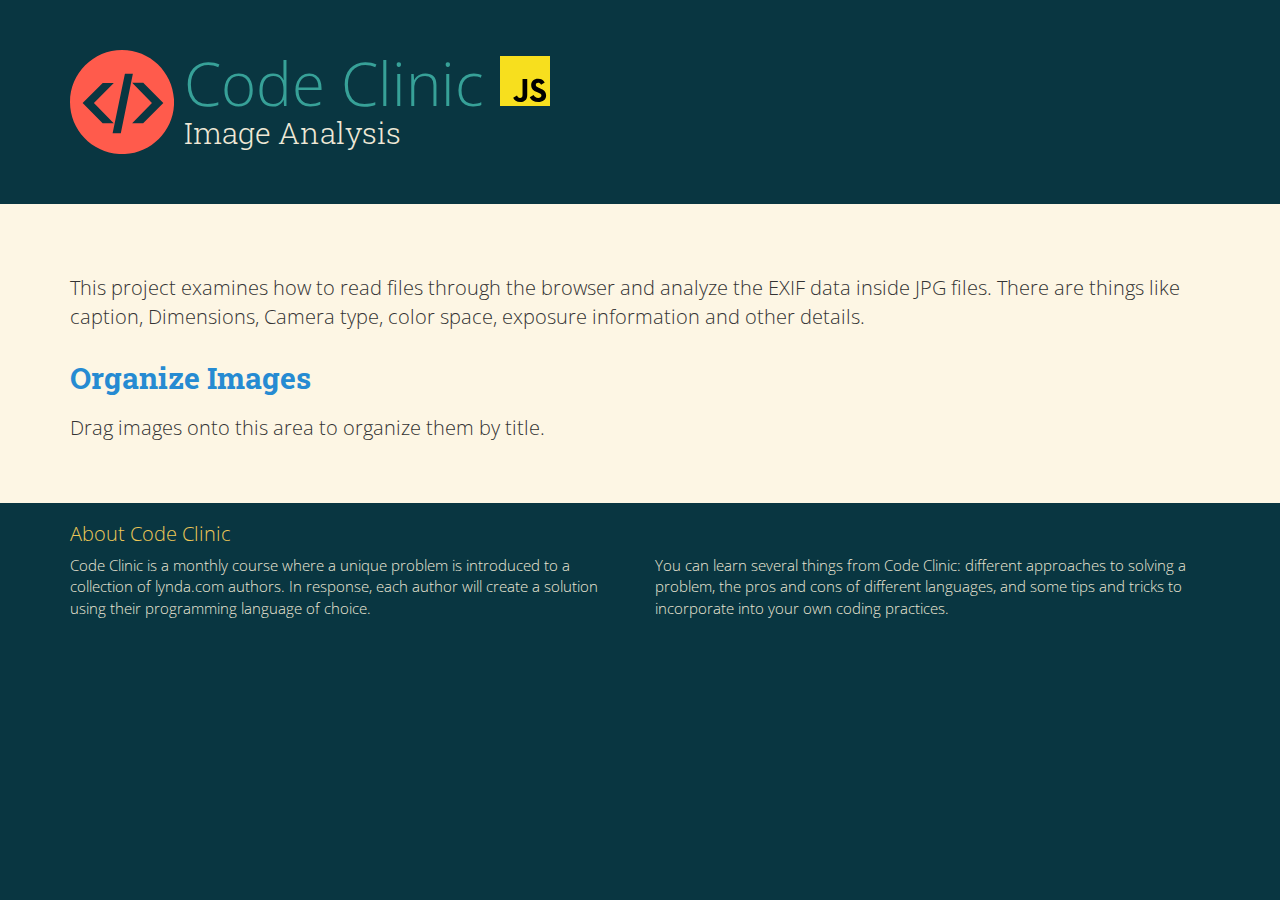
<file: builds/development/index.html>
<!DOCTYPE html>
<html lang="en">

<head>
  <meta charset="UTF-8">
  <title>Code Clinic--JavaScript</title>
  <link rel="stylesheet" href="https://maxcdn.bootstrapcdn.com/bootstrap/3.3.1/css/bootstrap.min.css">
  <link rel="stylesheet" href="css/style.css">
  <meta name="viewport" content="width=device-width, initial-scale=1">
</head>

<body>
  <header class="header">
    <div class="branding container">
      <div class="logo"><img src="images/codeclinicicon.svg" alt="Code Clinic Logo"></div>
    <div class="body">
        <h1>Code Clinic <span class="language"><img src="images/javascriptlogo.svg" alt="JavaScript Logo"></span></h1>
        <h2>Image Analysis</h2>
      </div>
    </div>
  </header>
  <div class="main app">
    <div class="container">
      <div class="row">
        <div class="instructions col-md-12">
          <p>This project examines how to read files through the browser and analyze the EXIF data inside JPG files. There are things like caption, Dimensions, Camera type, color space, exposure information and other details.</p>
        </div>
    </div>
      <div class="row">
        <div class="col-md-12">
        <h2>Organize Images</h2>
          <div id="dropzone" class="dropzone">
            <p>Drag images onto this area to organize them by title.</p>
          </div>
          <div id="status"></div>
        </div>
    </div>
    </div><!-- container -->
  </div><!-- main -->
  <footer class="footer container">
    <div class="row">
      <div class="col-md-12">
        <h2>About Code Clinic</h2>
      </div>
    </div>
    <div class="row">
      <p class="col-md-6">Code Clinic is a monthly course where a unique problem is introduced to a collection of lynda.com authors. In response, each author will create a solution using their programming language of choice. </p>
      <p class="col-md-6">You can learn several things from Code Clinic: different approaches to solving a problem, the pros and cons of different languages, and some tips and tricks to incorporate into your own coding practices.</p>
    </div>
  </footer>
<script src="https://ajax.googleapis.com/ajax/libs/jquery/1.11.1/jquery.min.js"></script>
<script src="https://maxcdn.bootstrapcdn.com/bootstrap/3.3.1/js/bootstrap.min.js"></script>
<script src="js/jpegmeta.js"></script>
<script src="js/myscript.js"></script>
</body>
</html>
</file>
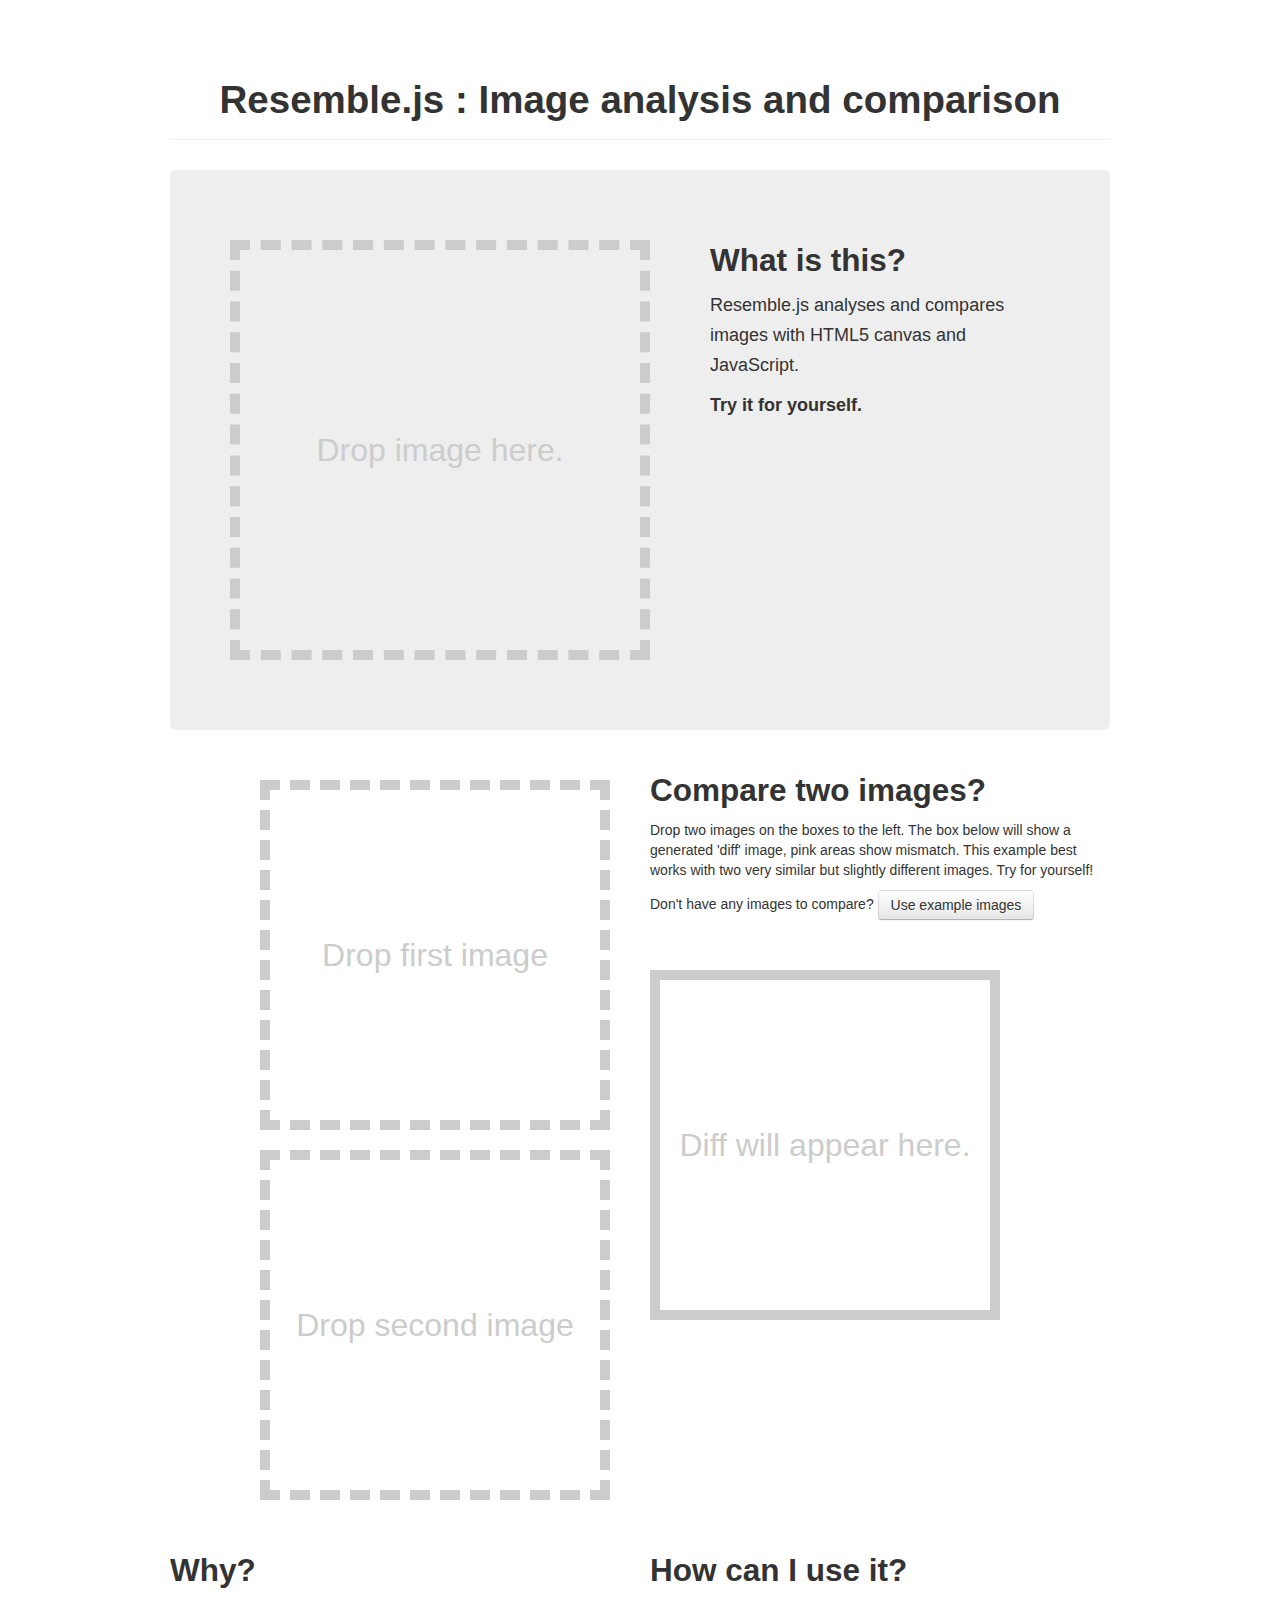
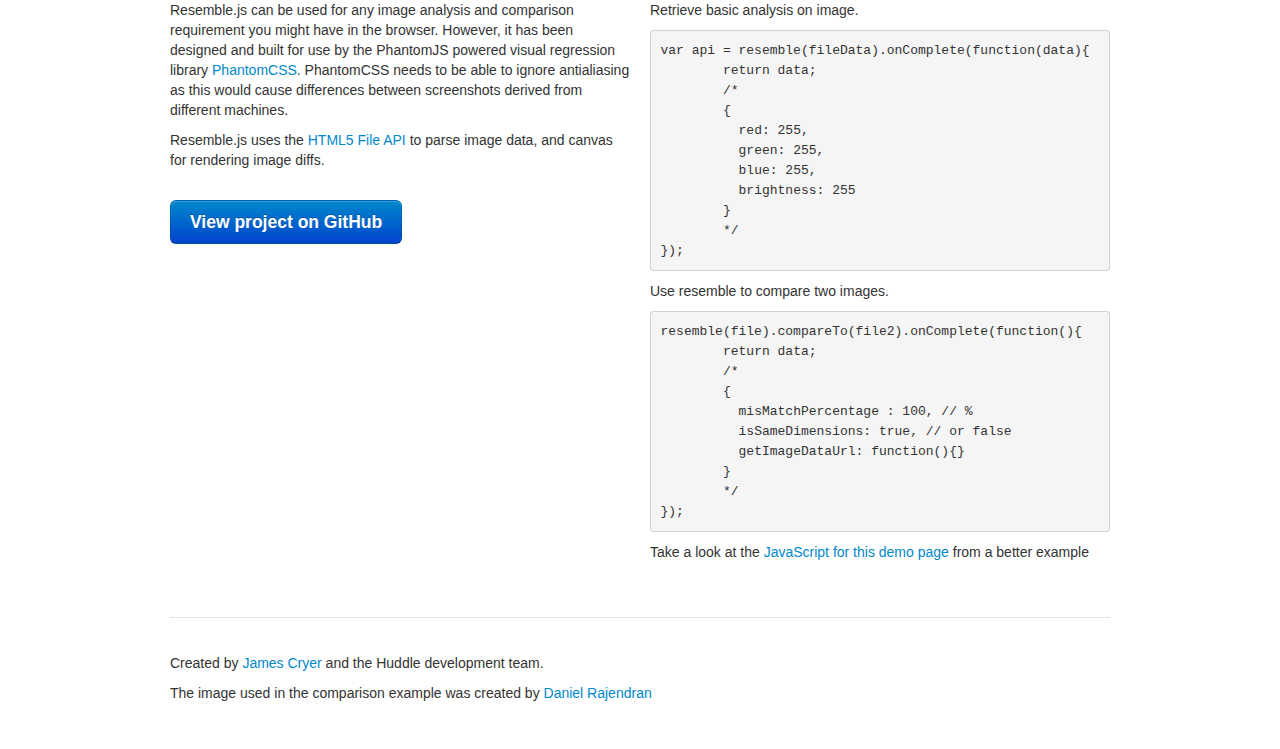
<file: libraries/Resemble.js-master/index.html>
<!DOCTYPE html>
<html>
	<head>
		<meta charset="utf-8">
		<meta http-equiv="X-UA-Compatible" content="IE=edge,chrome=1">
		<title>Resemble.js : Image analysis</title>
		<meta name="description" content="">
		<meta name="viewport" content="width=device-width">
		<link rel="stylesheet" href="libs/twitter-bootstrap/bootstrap.min.css">
		<link rel="stylesheet" href="demoassets/resemble.css?v1">		
	</head>
	<body>
		<div class="container">
			<header>
				<div class="page-header">
					<h1>Resemble.js : Image analysis and comparison</h1>
				</div>
			</header>
	
			<section role="main">
				<div class="row">
					<div class="span12">
						<div class="hero-unit">
							<div class="row">
								<div class="span6">
									<p>
										<div id="drop-zone" class="drop-zone">
											Drop image here.
										</div>
									</p>
								</div>
								<div class="span4">
									<h2>What is this?</h2>
									<p>
										Resemble.js analyses and compares images with HTML5 canvas and JavaScript.
									</p>
									<p>
										<strong>Try it for yourself.</strong>
									</p>
									<div id="image-data" style="display:none">

										RGB
									    <div class="progress progress-danger">
										    <div id="red" class="bar" style="width: 0%;"></div>
									    </div>
									    <div class="progress progress-success">
										    <div id="green" class="bar" style="width: 0%;"></div>
									    </div>
									    <div class="progress">
										    <div id="blue" class="bar" style="width: 0%;"></div>
									    </div>

									    Brightness
									    <div class="progress progress-warning">
									    	<div id="brightness" class="bar" style="width: 0%;"></div>
									    </div>

									</div>
								</div>
							</div>
						</div>
					</div>
				</div>
				<div class="row">
					<div class="span12">
						<div class="row">
							<div class="span6">
								<div id="dropzone1" class="small-drop-zone">
									Drop first image
								</div>
								<div id="dropzone2" class="small-drop-zone">
									Drop second image
								</div>
							</div>
							<div class="span6">
								<h2>Compare two images?</h2>
								<p>
									Drop two images on the boxes to the left.  The box below will show a generated 'diff' image, pink areas show mismatch.  This example best works with two very similar but slightly different images.  Try for yourself!
								</p>
								<p>
								Don't have any images to compare? <button class="btn" id="example-images">Use example images</button>
								</p>
								<div id="image-diff" class="small-drop-zone">
									Diff will appear here.
								</div>
								<br/>

								<div class="btn-group buttons" style="display:none">
									<button class="btn active" id="raw">Ignore nothing</button>
									<button class="btn" id="colors">Ignore colors</button>
									<button class="btn" id="antialising">Ignore antialiasing</button>
								</div>

								<br/>
								<br/>

								<div class="btn-group buttons" style="display:none">
									<button class="btn active" id="pink">Pink</button>
									<button class="btn" id="yellow">Yellow</button>
								</div>
								<br/>
								<br/>

								<div class="btn-group buttons" style="display:none">
									<button class="btn active" id="flat">Flat</button>
									<button class="btn" id="movement">Movement</button>
									<button class="btn" id="flatDifferenceIntensity">Flat with diff intensity</button>
									<button class="btn" id="movementDifferenceIntensity">Movement with diff intensity</button>
								</div>
								<br/>
								<br/>

								<div class="btn-group buttons" style="display:none">
									<button class="btn active" id="opaque">Opaque</button>
									<button class="btn" id="transparent">Transparent</button>
								</div>

								<br/>
								<br/>
								<div id="diff-results" style="display:none;">
									<p>
										<strong>The second image is <span id="mismatch"></span>% different compared to the first.
										<span id="differentdimensions" style="display:none;">And they have different dimensions.</span></strong>
									</p>
									<p>
										Use the buttons above to change the comparison algorithm.  Perhaps you don't care about color? Annoying antialiasing causing too much noise?  Resemble.js offers multiple comparison options.
									</p>
								</div>
								
								<p id="thesame" style="display:none;">
									<strong>These images are the same!</strong>
								</p>
							</div>
						</div>
					</div>
				</div>
				<br/><br/>
				<div class="row">
					<div class="span6">
						<h2>Why?</h2>
						<p>
							Resemble.js can be used for any image analysis and comparison requirement you might have in the browser. However, it has been designed and built for use by the PhantomJS powered visual regression library <a href="https://github.com/Huddle/PhantomCSS" target="_blank">PhantomCSS</a>. PhantomCSS needs to be able to ignore antialiasing as this would cause differences between screenshots derived from different machines.
						</p>
						<p>
							Resemble.js uses the <a href="http://www.w3.org/TR/file-upload/" target="_blank">HTML5 File API</a> to parse image data, and canvas for rendering image diffs.  
						</p>
						<p>
							<br/>
							<a class="btn btn-large btn-primary" href="https://github.com/Huddle/Resemble.js"><strong>View project on GitHub</strong></a>
						</p>
					</div>
					<div class="span6">
						<h2>How can I use it?</h2>
						<p>Retrieve basic analysis on image.</p>
						<pre>
var api = resemble(fileData).onComplete(function(data){
	return data;
	/*
	{
	  red: 255,
	  green: 255,
	  blue: 255,
	  brightness: 255
	}
	*/
});</pre>
						<p>Use resemble to compare two images.</p>
						<pre>
resemble(file).compareTo(file2).onComplete(function(){
	return data;
	/*
	{
	  misMatchPercentage : 100, // %
	  isSameDimensions: true, // or false
	  getImageDataUrl: function(){}
	}
	*/
});</pre>
<p>Take a look at the <a href="demoassets/main.js" target="_blank">JavaScript for this demo page</a> from a better example</p>
					</div>
				</div>
			</section>
	  
			<footer class="footer">
				<p>	
					Created by <a href="https://github.com/jamescryer" target="_blank">James Cryer</a> and the Huddle development team.
				</p>
				<p>
					The image used in the comparison example was created by <a href="https://twitter.com/Shadowise" target="_blank">Daniel Rajendran</a>
				</p>
			</footer>
		</div>
		<script src="https://ajax.googleapis.com/ajax/libs/jquery/1.9.1/jquery.min.js"></script>
		<script src="resemble.js"></script>
		<script src="demoassets/main.js"></script>
	</body>
</html>
</file>
<file: builds/development/css/style.css>
@import url(http://fonts.googleapis.com/css?family=Open+Sans:400,300,700,800|Roboto+Slab:400,100,300,700);
/**  Basic Page CSS **/

html {
  font-size: 62.5%;
}

body {
  font-family: "Roboto Slab", sans-serif;
  font-weight: 300;
  font-size: 2em;
  position: relative;
  background-color: #093641;
}

h1, h2, h3, h4, h5, h6 {
  font-family: "Open Sans", sans-serif;
  font-weight: 100;
  margin: 0;
}

.header {
  background-color: #093641;
  padding: 50px 0;
}

.header h1 {
  font-size: 6rem;
  color: #37A198;
}

.header h2 {
  font-family: 'Roboto Slab';
  font-weight: 300;
  color: #EEE8D6;
}

.header .language {
  font-family: 'Roboto Slab';
  color: #F9B640;
  font-size: 3rem;
}

.header .language img {
  width: 50px;
  vertical-align: 0px;
}

.header .branding {
  margin: 0 auto;
}

.header .branding .logo {
  width: 10%;
  min-width: 100px;
  padding-right: 10px;
  float: left;
}

.main {
  background-color: #FDF6E4;
  padding: 50px 0;
  font-size: 2.5rem;
}

.main figcaption {
  text-align: center;
  font-weight: bold;
  color: #C94C24;
}

.center {
  float: none;
  margin: 0 auto;
  text-align: center;
}

.dateselector form {
  font-size: 1.8rem;
  color: #E76C5A;
  margin: 20px 0;
}

.dateselector input[type="date"] {
  background-color: #FDF6E4;
}

.footer {
  font-family: "Open Sans", sans-serif;
  color: #EEE8D6;
  margin-top: 20px;
}

.footer h2 {
  font-size: 2rem;
  color: #EEC857;
  margin-bottom: 10px;
}

.footer p {
  font-size: 1.5rem;
}
/*app specific css*/

.app h2 {
  font-family: "Roboto Slab", sans-serif;
  font-weight: bold;
  color: RGBA(38, 139, 210, 1);
}

.instructions {
  margin: 20px 0;
}

.app p {
  font-family: "Open Sans", sans-serif;
  font-size: .8em;
}

.app .dropzone {
  margin-top: 20px;
  font-size: 1em;
  width: 100%;
}

.app .dropzone p {
  margin-bottom: 10px;
}

.app .dropzone.dragover {
  border: 10px dashed #0088CC;
}

.app .dropzone img {
  width: 30%;
  float: left;
  border-radius: 10px;
}
</file>
<file: libraries/Resemble.js-master/demoassets/resemble.css>
h1 {
    text-align: center;
}

body {
    padding-top: 60px;  
}
    
footer {
    margin-top: 45px;
    padding: 35px 0 36px;
    border-top: 1px solid #e5e5e5;
}

.drop-zone{
    border: 10px dashed #ccc;
    color: #ccc;
    font-size: 32px;
    height: 400px;
    line-height: 400px;
    text-align: center;
    width: 400px;
    overflow: hidden;
    position: relative;
}
    .drop-zone.drag-over{
        border: 10px dashed #0088CC;		
    }
    .drop-zone img {
        width: 400px;
        position: absolute;
        top: 0;
        left: 0;
    }

.small-drop-zone{
    margin-top: 20px;
    margin-left: 90px;
    border: 10px dashed #ccc;
    color: #ccc;
    font-size: 32px;
    height: 330px;
    line-height: 330px;
    text-align: center;
    width: 330px;
    overflow: hidden;
    position: relative;
}
    .small-drop-zone.drag-over{
        border: 10px dashed #0088CC;        
    }
    .small-drop-zone img {
        width: 330px;
        position: absolute;
        top: 0;
        left: 0;
    }
    #image-diff {
        margin-left: 0;
        margin-top: 50px;
        border-style: solid;
    }
</file>
